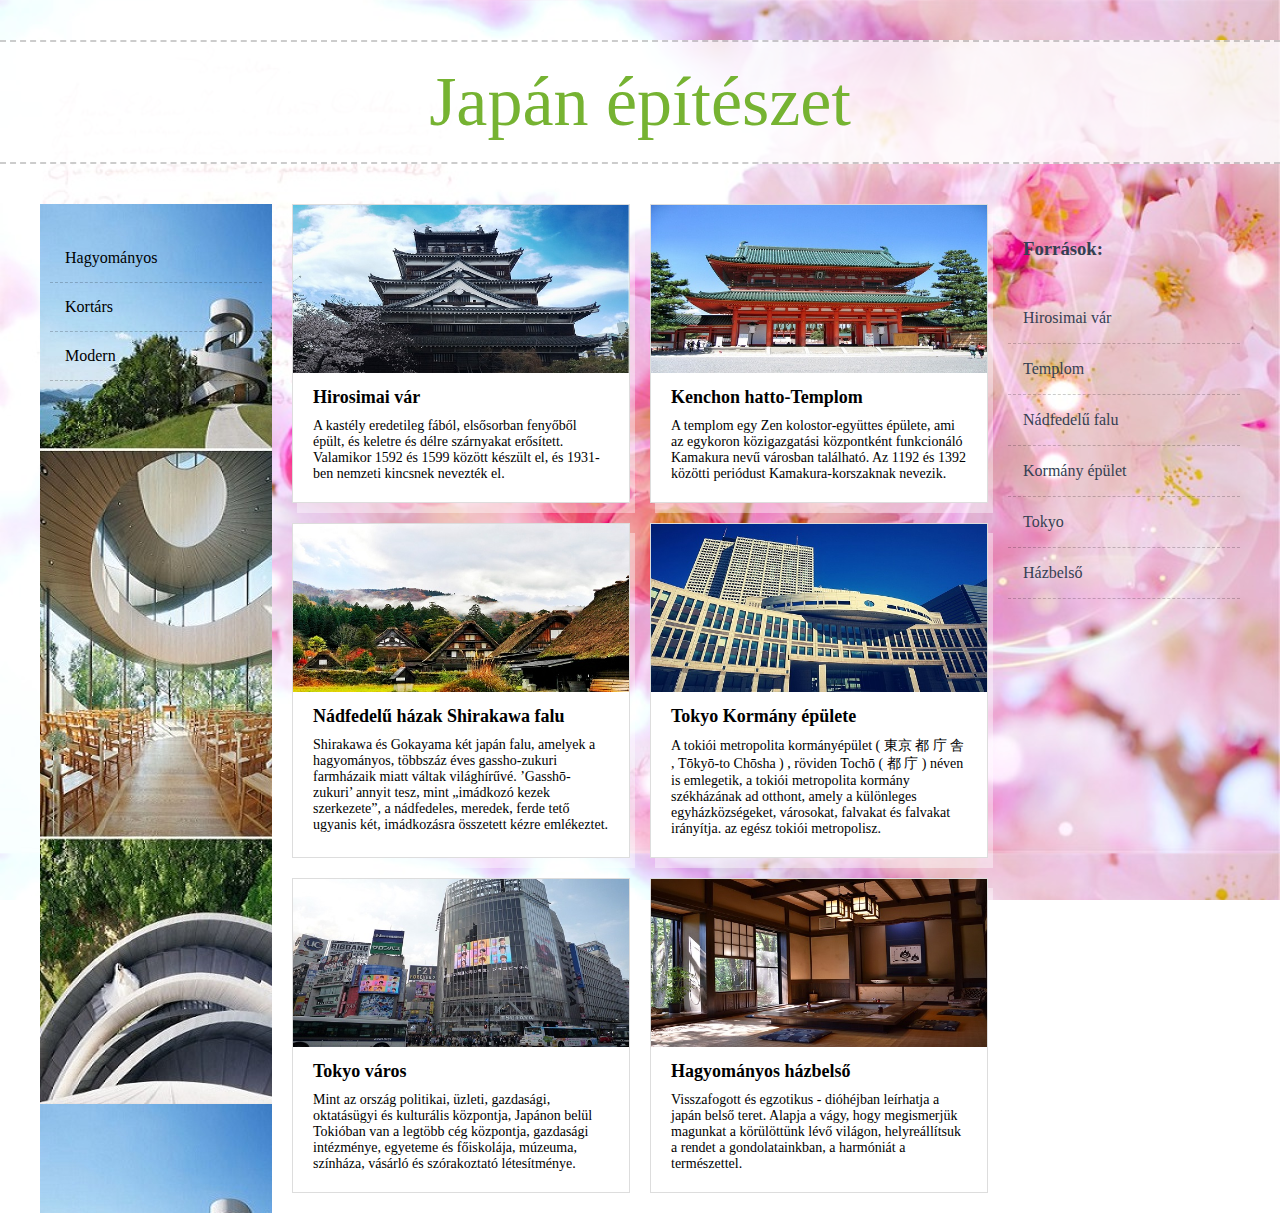
<file: index.html>
<!DOCTYPE html>
<html lang="hu">
<head>
    <meta charset="UTF-8">
    <meta http-equiv="X-UA-Compatible" content="IE=edge">
    <meta name="viewport" content="width=device-width, initial-scale=1.0">
    <link rel="stylesheet"  type="text/css" href="css/japan.css">
    <title>Japán építészet</title>
</head>
<body>
    <h1>Japán építészet</h1>
    <div class="wrapper">
        <div class="content">
            <nav>
                <ul>
                    <li><a href="https://sziporka81.github.io/lecke/hagyom%C3%A1nyos.html" target="_blank">Hagyományos</a></li>
                    <li><a href="https://sziporka81.github.io/lecke/kort%C3%A1rs.html" target="_blank">Kortárs</a></li>
                    <li><a href="https://sziporka81.github.io/lecke/modern.html" target="_blank">Modern</a></li>
                </ul>
            </nav>
            <main>
                <div class="epulet">
                    <div class="epulet-box">
                        <img src="képek/hirosimai vár.jpg" alt="Hirosimai vár" title="Hirosimai vár">
                        <h2>Hirosimai vár</h2>
                        <p>A kastély eredetileg fából, elsősorban fenyőből épült, és keletre és délre szárnyakat erősített.
                         Valamikor 1592 és 1599 között készült el, és 1931-ben nemzeti kincsnek nevezték el.
                         </p>
                    </div>
                    <div class="epulet-box">
                        <img src="képek/templom.jpg" alt="Templom" title="Templom">
                        <h2>Kenchon hatto-Templom</h2>
                        <p>A templom egy Zen kolostor-együttes épülete, ami az egykoron közigazgatási központként funkcionáló 
                         Kamakura nevű városban található. Az 1192 és 1392 közötti periódust Kamakura-korszaknak nevezik.
                         </p>
                    </div>
                    <div class="epulet-box">
                        <img src="képek/nádfedelű.jpg" alt="Nádfedelű házak" title="Nádfedelű házak">
                        <h2>Nádfedelű házak Shirakawa falu</h2>
                        <p>Shirakawa és Gokayama két japán falu, amelyek a hagyományos, többszáz éves gassho-zukuri farmházaik
                         miatt váltak világhírűvé. ’Gasshō-zukuri’ annyit tesz, mint „imádkozó kezek szerkezete”, a nádfedeles,
                         meredek, ferde tető ugyanis két, imádkozásra összetett kézre emlékeztet.</p>
                    </div>
                    <div class="epulet-box">
                        <img src="képek/tokyo kormány épület.jpg" alt="Kormány épüéet" title="Kormány épület">
                        <h2>Tokyo Kormány épülete</h2>
                        <p>A tokiói metropolita kormányépület ( 東京 都 庁 舎 , Tōkyō-to Chōsha ) , röviden Tochō ( 都 庁 ) néven 
                         is emlegetik, a tokiói metropolita kormány székházának ad otthont, amely a különleges egyházközségeket,
                         városokat, falvakat és falvakat irányítja. az egész tokiói metropolisz.</p>
                    </div>
                    <div class="epulet-box">
                        <img src="képek/város tokyo.jpg" alt="Tokyo" title="Tokyo">
                        <h2>Tokyo város</h2>
                        <p>Mint az ország politikai, üzleti, gazdasági, oktatásügyi és kulturális központja, Japánon belül Tokióban 
                         van a legtöbb cég központja, gazdasági intézménye, egyeteme és főiskolája, múzeuma, színháza, vásárló és
                         szórakoztató létesítménye. </p>
                    </div>
                    <div class="epulet-box">
                        <img src="képek/házbelső.jpg" alt="házbelső" title="házbelső">
                        <h2>Hagyományos házbelső</h2>
                        <p>Visszafogott és egzotikus - dióhéjban leírhatja a japán belső teret. Alapja a vágy, hogy megismerjük
                         magunkat a körülöttünk lévő világon, helyreállítsuk a rendet a gondolatainkban, a harmóniát a természettel.
                        </p>
                    </div>
                </div>
            </main>
            <aside>
                <ul> <h3>Források:</h3>
                    <li><a href="https://hu.qaz.wiki/wiki/Hiroshima_Castle#Structure " target="_blank">Hirosimai vár</a></li>
                    <li><a href="http://arch.et.bme.hu/arch_old/korabbi_folyam/26/26boda.html" target="_blank">Templom</a></li>
                    <li><a href="https://senior.hu/a-japan-tradicionalis-nadfedeles-hazak-meg-a-legkemenyebb-havazasnak-is-ellenallnak/" target="_blank">Nádfedelű falu</a></li>
                    <li><a href="https://hu.qaz.wiki/wiki/Tokyo_Metropolitan_Government_Building" target="_blank">Kormány épület</a></li>
                    <li><a href="https://hu.wikipedia.org/wiki/Toki%C3%B3" target="_blank">Tokyo</a></li>
                    <li><a href="https://hun.thehouseofchronic.com/4132268-japanese-interior-traditions-and-style-features" target="_blank">Házbelső</a></li>
                </ul>
            </aside>
            
        </div>
    </div>
    
</body>
</html>
</file>
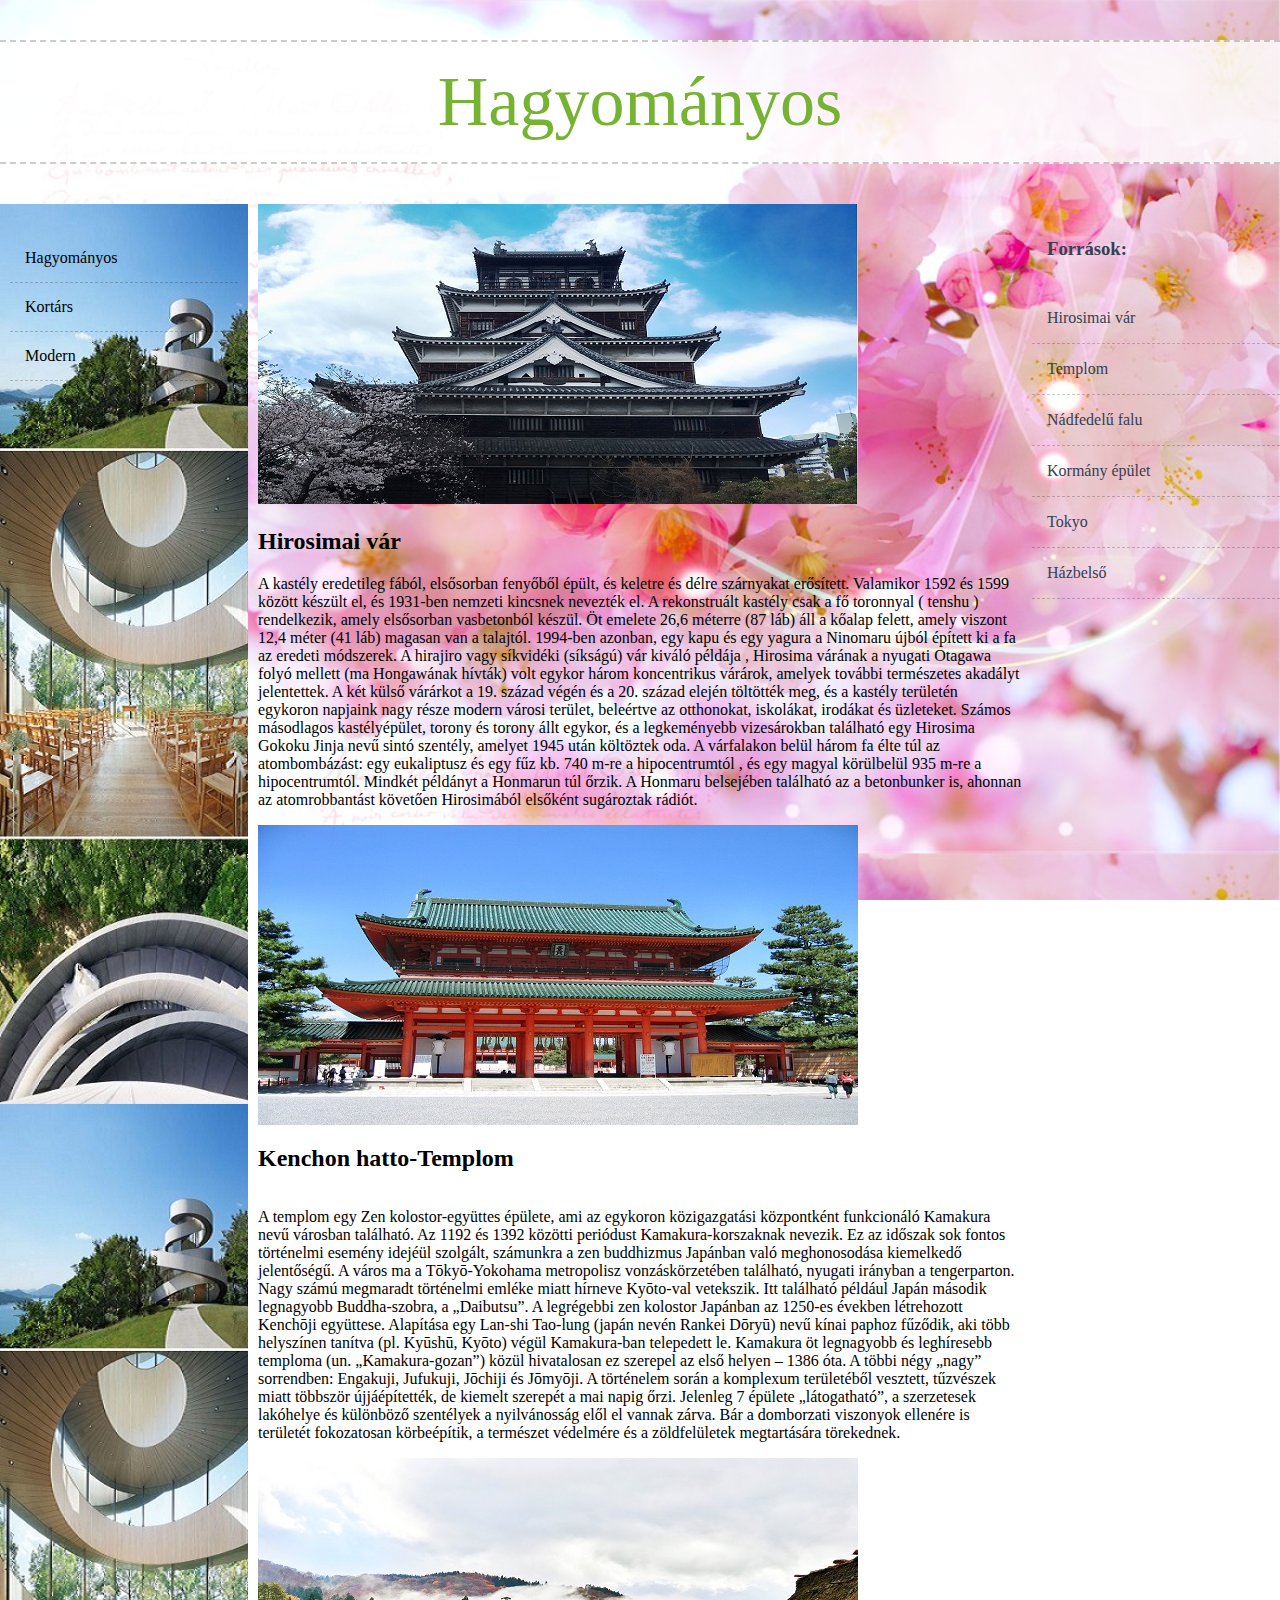
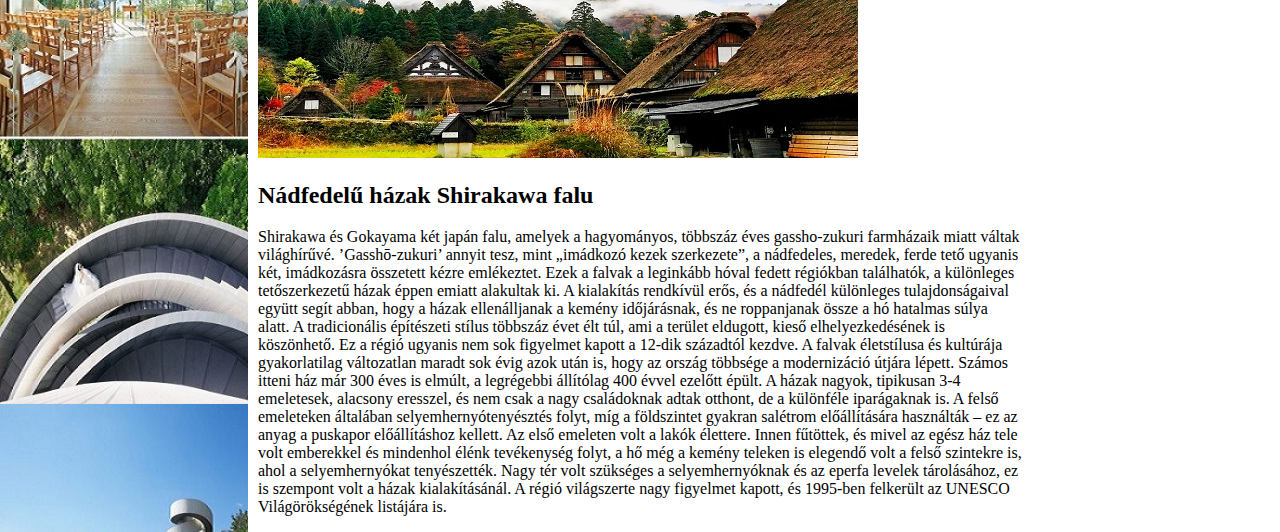
<file: hagyományos.html>
<!DOCTYPE html>
<html lang="hu">
<head>
    <meta charset="UTF-8">
    <meta http-equiv="X-UA-Compatible" content="IE=edge">
    <meta name="viewport" content="width=device-width, initial-scale=1.0">
    <link rel="stylesheet"  type="text/css" href="css/japan.css">
    <title>Hagyományos</title>
</head>
<body>
    <h1>Hagyományos</h1>
    <div class="content">
        <nav>
            <ul>
                <li><a href="https://sziporka81.github.io/lecke/hagyom%C3%A1nyos.html" target="_blank">Hagyományos</a></li>
                <li><a href="https://sziporka81.github.io/lecke/kort%C3%A1rs.html" target="_blank">Kortárs</a></li>
                <li><a href="https://sziporka81.github.io/lecke/modern.html" target="_blank">Modern</a></li>
            </ul>
        </nav>
        <main>
        <div class="epulet">
            <div class="hagyomanyos">
                <img src="képek/hirosimai vár.jpg" alt="Hirosimai vár" title="Hirosimai vár">
                <h2>Hirosimai vár</h2>
                <p>A kastély eredetileg fából, elsősorban fenyőből épült, és keletre és délre szárnyakat erősített. Valamikor 1592 és 1599 között készült el, és 1931-ben nemzeti kincsnek nevezték el. A rekonstruált kastély csak a fő toronnyal ( tenshu ) rendelkezik, amely elsősorban vasbetonból készül. Öt emelete 26,6 méterre (87 láb) áll a kőalap felett, amely viszont 12,4 méter (41 láb) magasan van a talajtól. 1994-ben azonban, egy kapu és egy yagura a Ninomaru újból épített ki a fa az eredeti módszerek. A hirajiro vagy síkvidéki (síkságú) vár kiváló példája , Hirosima várának a nyugati Otagawa folyó mellett (ma Hongawának hívták) volt egykor három koncentrikus várárok, amelyek további természetes akadályt jelentettek. A két külső várárkot a 19. század végén és a 20. század elején töltötték meg, és a kastély területén egykoron napjaink nagy része modern városi terület, beleértve az otthonokat, iskolákat, irodákat és üzleteket. Számos másodlagos kastélyépület, torony és torony állt egykor, és a legkeményebb vizesárokban található egy Hirosima Gokoku Jinja nevű sintó szentély, amelyet 1945 után költöztek oda. A várfalakon belül három fa élte túl az atombombázást: egy eukaliptusz és egy fűz kb. 740 m-re a hipocentrumtól , és egy magyal körülbelül 935 m-re a hipocentrumtól. Mindkét példányt a Honmarun túl őrzik. A Honmaru belsejében található az a betonbunker is, ahonnan az atomrobbantást követően Hirosimából elsőként sugároztak rádiót.</p>
        </div>
        </div>
        <div class="epulet">
            <div class="hagyomanyos"></div>
            <img src="képek/templom.jpg" alt="Templom" title="Templom">
            <h2>Kenchon hatto-Templom</h2>
            <p>A templom egy Zen kolostor-együttes épülete, ami az egykoron közigazgatási központként funkcionáló Kamakura nevű városban található. Az 1192 és 1392 közötti periódust Kamakura-korszaknak nevezik. Ez az időszak sok fontos történelmi esemény idejéül szolgált, számunkra a zen buddhizmus Japánban való meghonosodása kiemelkedő jelentőségű. A város ma a Tōkyō-Yokohama metropolisz vonzáskörzetében található, nyugati irányban a tengerparton. Nagy számú megmaradt történelmi emléke miatt hírneve Kyōto-val vetekszik. Itt található például Japán második legnagyobb Buddha-szobra, a „Daibutsu”.
                A legrégebbi zen kolostor Japánban az 1250-es években létrehozott Kenchōji együttese. Alapítása egy Lan-shi Tao-lung (japán nevén Rankei Dōryū) nevű kínai paphoz fűződik, aki több helyszínen tanítva (pl. Kyūshū, Kyōto) végül Kamakura-ban telepedett le. Kamakura öt legnagyobb és leghíresebb temploma (un. „Kamakura-gozan”) közül hivatalosan ez szerepel az első helyen – 1386 óta. A többi négy „nagy” sorrendben: Engakuji, Jufukuji, Jōchiji és Jōmyōji.
                A történelem során a komplexum területéből vesztett, tűzvészek miatt többször újjáépítették, de kiemelt szerepét a mai napig őrzi. Jelenleg 7 épülete „látogatható”, a szerzetesek lakóhelye és különböző szentélyek a nyilvánosság elől el vannak zárva. Bár a domborzati viszonyok ellenére is területét fokozatosan körbeépítik, a természet védelmére és a zöldfelületek megtartására törekednek.</p>
        </div>
        <div class="epulet">
            <div class="hagyomanyos">
            <img src="képek/nádfedelű.jpg" alt="Nádfedelű házak" title="Nádfedelű házak">
            <h2>Nádfedelű házak Shirakawa falu</h2>
            <p>Shirakawa és Gokayama két japán falu, amelyek a hagyományos, többszáz éves gassho-zukuri farmházaik miatt váltak világhírűvé. ’Gasshō-zukuri’ annyit tesz, mint „imádkozó kezek szerkezete”, a nádfedeles, meredek, ferde tető ugyanis két, imádkozásra összetett kézre emlékeztet. Ezek a falvak a leginkább hóval fedett régiókban találhatók, a különleges tetőszerkezetű házak éppen emiatt alakultak ki. A kialakítás rendkívül erős, és a nádfedél különleges tulajdonságaival együtt segít abban, hogy a házak ellenálljanak a kemény időjárásnak, és ne roppanjanak össze a hó hatalmas súlya alatt. A tradicionális építészeti stílus többszáz évet élt túl, ami a terület eldugott, kieső elhelyezkedésének is köszönhető. Ez a régió ugyanis nem sok figyelmet kapott a 12-dik századtól kezdve. A falvak életstílusa és kultúrája gyakorlatilag változatlan maradt sok évig azok után is, hogy az ország többsége a modernizáció útjára lépett. Számos itteni ház már 300 éves is elmúlt, a legrégebbi állítólag 400 évvel ezelőtt épült. A házak nagyok, tipikusan 3-4 emeletesek, alacsony eresszel, és nem csak a nagy családoknak adtak otthont, de a különféle iparágaknak is. A felső emeleteken általában selyemhernyótenyésztés folyt, míg a földszintet gyakran salétrom előállítására használták – ez az anyag a puskapor előállításhoz kellett. Az első emeleten volt a lakók élettere. Innen fűtöttek, és mivel az egész ház tele volt emberekkel és mindenhol élénk tevékenység folyt, a hő még a kemény teleken is elegendő volt a felső szintekre is, ahol a selyemhernyókat tenyészették. Nagy tér volt szükséges a selyemhernyóknak és az eperfa levelek tárolásához, ez is szempont volt a házak kialakításánál. A régió világszerte nagy figyelmet kapott, és 1995-ben felkerült az UNESCO Világörökségének listájára is.</p>
        </div>
        </div>
    </main>
        <aside>
            <ul> <h3>Források:</h3>
                <li><a href="https://hu.qaz.wiki/wiki/Hiroshima_Castle#Structure " target="_blank">Hirosimai vár</a></li>
                <li><a href="http://arch.et.bme.hu/arch_old/korabbi_folyam/26/26boda.html" target="_blank">Templom</a></li>
                <li><a href="https://senior.hu/a-japan-tradicionalis-nadfedeles-hazak-meg-a-legkemenyebb-havazasnak-is-ellenallnak/" target="_blank">Nádfedelű falu</a></li>
                <li><a href="https://hu.qaz.wiki/wiki/Tokyo_Metropolitan_Government_Building" target="_blank">Kormány épület</a></li>
                <li><a href="https://hu.wikipedia.org/wiki/Toki%C3%B3" target="_blank">Tokyo</a></li>
                <li><a href="https://hun.thehouseofchronic.com/4132268-japanese-interior-traditions-and-style-features" target="_blank">Házbelső</a></li>
            </ul>
        </aside>
</body>
</html>
</file>
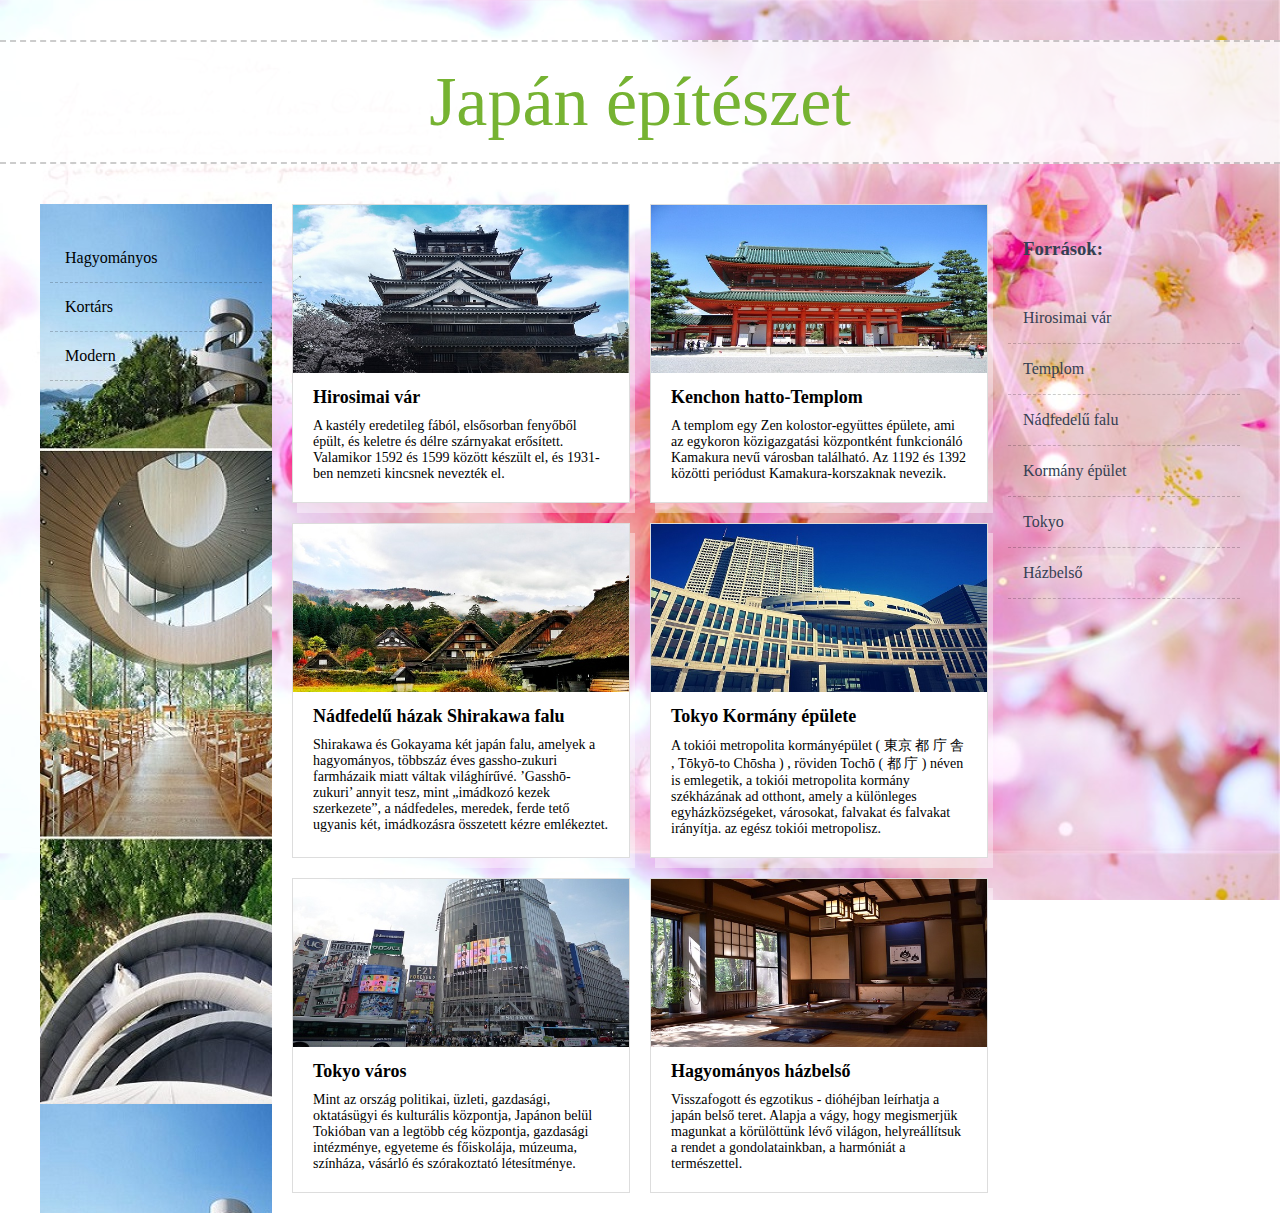
<file: japan.html>
<!DOCTYPE html>
<html lang="hu">
<head>
    <meta charset="UTF-8">
    <meta http-equiv="X-UA-Compatible" content="IE=edge">
    <meta name="viewport" content="width=device-width, initial-scale=1.0">
    <link rel="stylesheet"  type="text/css" href="css/japan.css">
    <title>Japán építészet</title>
</head>
<body>
    <h1>Japán építészet</h1>
    <div class="wrapper">
        <div class="content">
            <nav>
                <ul>
                    <li><a href="file:///C:/Users/Eszter/github/jap%C3%A1n/lecke/hagyom%C3%A1nyos.html" target="_blank">Hagyományos</a></li>
                    <li><a href="file:///C:/Users/Eszter/github/jap%C3%A1n/lecke/kort%C3%A1rs.html" target="_blank">Kortárs</a></li>
                    <li><a href="file:///C:/Users/Eszter/github/jap%C3%A1n/lecke/modern.html" target="_blank">Modern</a></li>
                </ul>
            </nav>
            <main>
                <div class="epulet">
                    <div class="epulet-box">
                        <img src="képek/hirosimai vár.jpg" alt="Hirosimai vár" title="Hirosimai vár">
                        <h2>Hirosimai vár</h2>
                        <p>A kastély eredetileg fából, elsősorban fenyőből épült, és keletre és délre szárnyakat erősített.
                         Valamikor 1592 és 1599 között készült el, és 1931-ben nemzeti kincsnek nevezték el.
                         </p>
                    </div>
                    <div class="epulet-box">
                        <img src="képek/templom.jpg" alt="Templom" title="Templom">
                        <h2>Kenchon hatto-Templom</h2>
                        <p>A templom egy Zen kolostor-együttes épülete, ami az egykoron közigazgatási központként funkcionáló 
                         Kamakura nevű városban található. Az 1192 és 1392 közötti periódust Kamakura-korszaknak nevezik.
                         </p>
                    </div>
                    <div class="epulet-box">
                        <img src="képek/nádfedelű.jpg" alt="Nádfedelű házak" title="Nádfedelű házak">
                        <h2>Nádfedelű házak Shirakawa falu</h2>
                        <p>Shirakawa és Gokayama két japán falu, amelyek a hagyományos, többszáz éves gassho-zukuri farmházaik
                         miatt váltak világhírűvé. ’Gasshō-zukuri’ annyit tesz, mint „imádkozó kezek szerkezete”, a nádfedeles,
                         meredek, ferde tető ugyanis két, imádkozásra összetett kézre emlékeztet.</p>
                    </div>
                    <div class="epulet-box">
                        <img src="képek/tokyo kormány épület.jpg" alt="Kormány épüéet" title="Kormány épület">
                        <h2>Tokyo Kormány épülete</h2>
                        <p>A tokiói metropolita kormányépület ( 東京 都 庁 舎 , Tōkyō-to Chōsha ) , röviden Tochō ( 都 庁 ) néven 
                         is emlegetik, a tokiói metropolita kormány székházának ad otthont, amely a különleges egyházközségeket,
                         városokat, falvakat és falvakat irányítja. az egész tokiói metropolisz.</p>
                    </div>
                    <div class="epulet-box">
                        <img src="képek/város tokyo.jpg" alt="Tokyo" title="Tokyo">
                        <h2>Tokyo város</h2>
                        <p>Mint az ország politikai, üzleti, gazdasági, oktatásügyi és kulturális központja, Japánon belül Tokióban 
                         van a legtöbb cég központja, gazdasági intézménye, egyeteme és főiskolája, múzeuma, színháza, vásárló és
                         szórakoztató létesítménye. </p>
                    </div>
                    <div class="epulet-box">
                        <img src="képek/házbelső.jpg" alt="házbelső" title="házbelső">
                        <h2>Hagyományos házbelső</h2>
                        <p>Visszafogott és egzotikus - dióhéjban leírhatja a japán belső teret. Alapja a vágy, hogy megismerjük
                         magunkat a körülöttünk lévő világon, helyreállítsuk a rendet a gondolatainkban, a harmóniát a természettel.
                        </p>
                    </div>
                </div>
            </main>
            <aside>
                <ul> <h3>Források:</h3>
                    <li><a href="https://hu.qaz.wiki/wiki/Hiroshima_Castle#Structure " target="_blank">Hirosimai vár</a></li>
                    <li><a href="http://arch.et.bme.hu/arch_old/korabbi_folyam/26/26boda.html" target="_blank">Templom</a></li>
                    <li><a href="https://senior.hu/a-japan-tradicionalis-nadfedeles-hazak-meg-a-legkemenyebb-havazasnak-is-ellenallnak/" target="_blank">Nádfedelű falu</a></li>
                    <li><a href="https://hu.qaz.wiki/wiki/Tokyo_Metropolitan_Government_Building" target="_blank">Kormány épület</a></li>
                    <li><a href="https://hu.wikipedia.org/wiki/Toki%C3%B3" target="_blank">Tokyo</a></li>
                    <li><a href="https://hun.thehouseofchronic.com/4132268-japanese-interior-traditions-and-style-features" target="_blank">Házbelső</a></li>
                </ul>
            </aside>
            
        </div>
    </div>
    
</body>
</html>
</file>
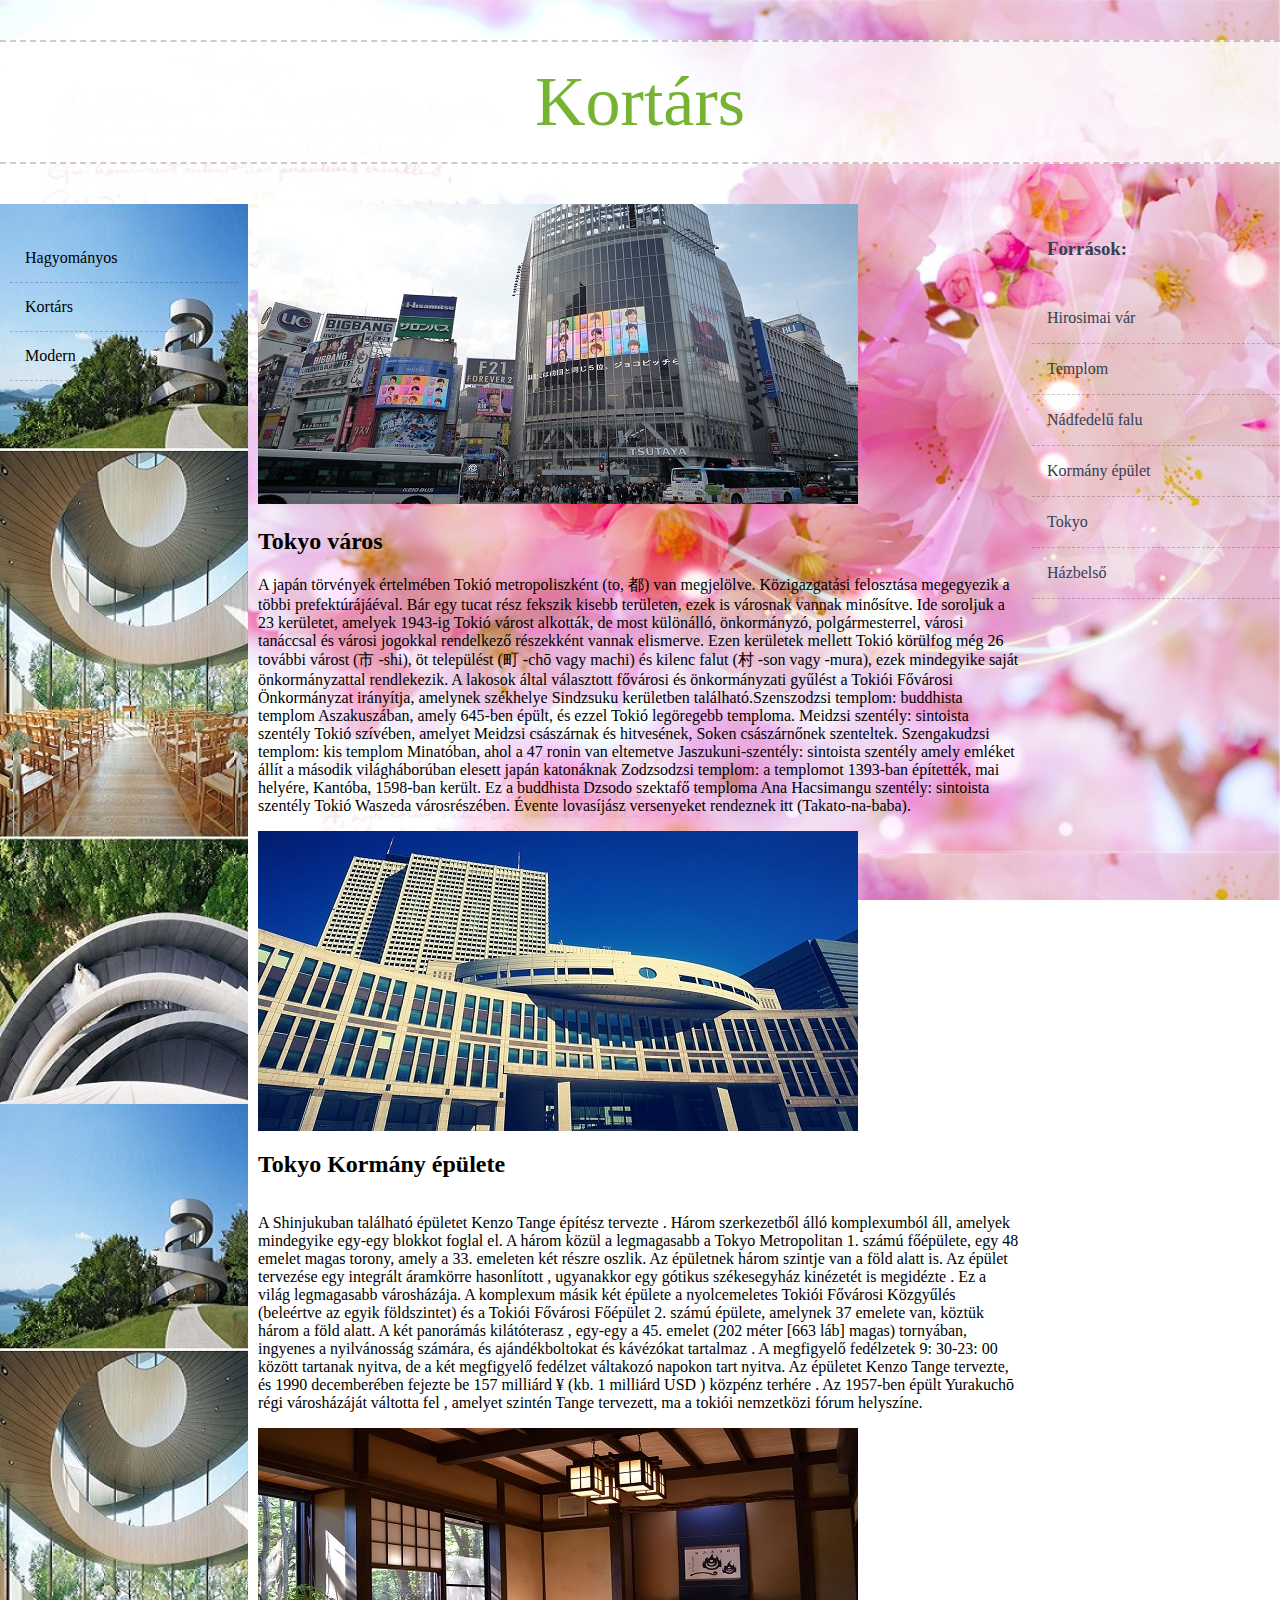
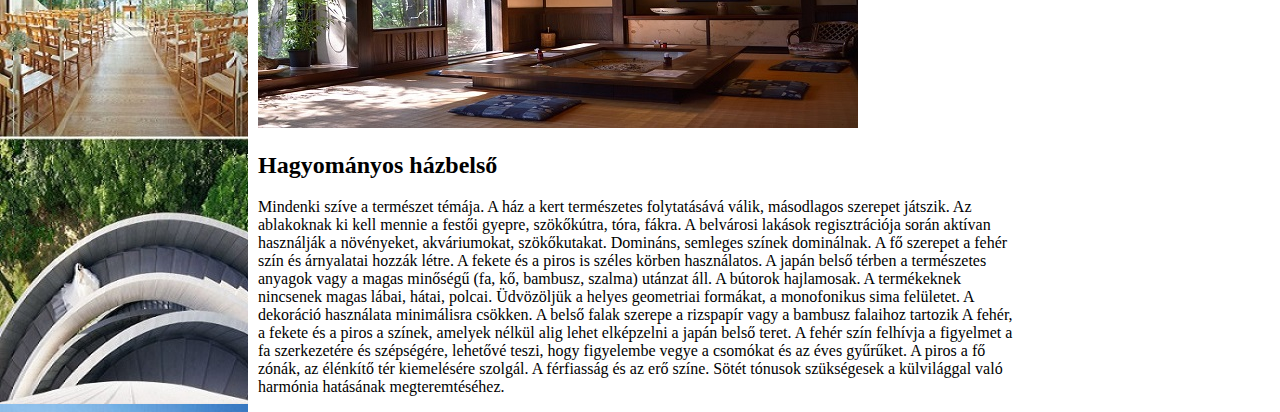
<file: kortárs.html>
<!DOCTYPE html>
<html lang="hu">
<head>
    <meta charset="UTF-8">
    <meta http-equiv="X-UA-Compatible" content="IE=edge">
    <meta name="viewport" content="width=device-width, initial-scale=1.0">
    <link rel="stylesheet"  type="text/css" href="css/japan.css">
    <title>Kortárs</title>
</head>
<body>
    <h1>Kortárs</h1>
    <div class="content">
        <nav>
            <ul>
                <li><a href="https://sziporka81.github.io/lecke/hagyom%C3%A1nyos.html" target="_blank">Hagyományos</a></li>
                <li><a href="https://sziporka81.github.io/lecke/kort%C3%A1rs.html" target="_blank">Kortárs</a></li>
                <li><a href="https://sziporka81.github.io/lecke/modern.html" target="_blank">Modern</a></li>
            </ul>
        </nav>
        <main>
        <div class="epulet">
            <div class="hagyomanyos">
                <img src="képek/város tokyo.jpg" alt="Tokyo" title="Tokyo">
                <h2>Tokyo város</h2>
                <p> A japán törvények értelmében Tokió metropoliszként (to, 都) van megjelölve. Közigazgatási felosztása megegyezik a többi prefektúrájáéval. Bár egy tucat rész fekszik kisebb területen, ezek is városnak vannak minősítve. Ide soroljuk a 23 kerületet, amelyek 1943-ig Tokió várost alkották, de most különálló, önkormányzó, polgármesterrel, városi tanáccsal és városi jogokkal rendelkező részekként vannak elismerve. Ezen kerületek mellett Tokió körülfog még 26 további várost (市 -shi), öt települést (町 -chō vagy machi) és kilenc falut (村 -son vagy -mura), ezek mindegyike saját önkormányzattal rendlekezik. A lakosok által választott fővárosi és önkormányzati gyűlést a Tokiói Fővárosi Önkormányzat irányítja, amelynek székhelye Sindzsuku kerületben található.Szenszodzsi templom: buddhista templom Aszakuszában, amely 645-ben épült, és ezzel Tokió legöregebb temploma.
                    Meidzsi szentély: sintoista szentély Tokió szívében, amelyet Meidzsi császárnak és hitvesének, Soken császárnőnek szenteltek.
                    Szengakudzsi templom: kis templom Minatóban, ahol a 47 ronin van eltemetve
                    Jaszukuni-szentély: sintoista szentély amely emléket állít a második világháborúban elesett japán katonáknak
                    Zodzsodzsi templom: a templomot 1393-ban építették, mai helyére, Kantóba, 1598-ban került. Ez a buddhista Dzsodo szektafő temploma
                    Ana Hacsimangu szentély: sintoista szentély Tokió Waszeda városrészében. Évente lovasíjász versenyeket rendeznek itt (Takato-na-baba).</p>
            </div>
        </div>
        <div class="epulet">
            <div class="hagyomanyos"></div>
            <img src="képek/tokyo kormány épület.jpg" alt="Kormány épüéet" title="Kormány épület">
            <h2>Tokyo Kormány épülete</h2>
            <p>A Shinjukuban található épületet Kenzo Tange építész tervezte . Három szerkezetből álló komplexumból áll, amelyek mindegyike egy-egy blokkot foglal el. A három közül a legmagasabb a Tokyo Metropolitan 1. számú főépülete, egy 48 emelet magas torony, amely a 33. emeleten két részre oszlik. Az épületnek három szintje van a föld alatt is. Az épület tervezése egy integrált áramkörre hasonlított , ugyanakkor egy gótikus székesegyház kinézetét is megidézte . Ez a világ legmagasabb városházája. A komplexum másik két épülete a nyolcemeletes Tokiói Fővárosi Közgyűlés (beleértve az egyik földszintet) és a Tokiói Fővárosi Főépület 2. számú épülete, amelynek 37 emelete van, köztük három a föld alatt. A két panorámás kilátóterasz , egy-egy a 45. emelet (202 méter [663 láb] magas) tornyában, ingyenes a nyilvánosság számára, és ajándékboltokat és kávézókat tartalmaz . A megfigyelő fedélzetek 9: 30-23: 00 között tartanak nyitva, de a két megfigyelő fedélzet váltakozó napokon tart nyitva. Az épületet Kenzo Tange tervezte, és 1990 decemberében fejezte be 157 milliárd ¥ (kb. 1 milliárd USD ) közpénz terhére . Az 1957-ben épült Yurakuchō régi városházáját váltotta fel , amelyet szintén Tange tervezett, ma a tokiói nemzetközi fórum helyszíne.</p>
        </div>
        <div class="epulet">
            <div class="hagyomanyos">
                <img src="képek/házbelső.jpg" alt="házbelső" title="házbelső">
                <h2>Hagyományos házbelső</h2>
                <p>Mindenki szíve a természet témája. A ház a kert természetes folytatásává válik, másodlagos szerepet játszik. Az ablakoknak ki kell mennie a festői gyepre, szökőkútra, tóra, fákra. A belvárosi lakások regisztrációja során aktívan használják a növényeket, akváriumokat, szökőkutakat.
                    Domináns, semleges színek dominálnak. A fő szerepet a fehér szín és árnyalatai hozzák létre. A fekete és a piros is széles körben használatos.
                    A japán belső térben a természetes anyagok vagy a magas minőségű (fa, kő, bambusz, szalma) utánzat áll.
                    A bútorok hajlamosak. A termékeknek nincsenek magas lábai, hátai, polcai. Üdvözöljük a helyes geometriai formákat, a monofonikus sima felületet.
                    A dekoráció használata minimálisra csökken.
                    A belső falak szerepe a rizspapír vagy a bambusz falaihoz tartozik A fehér, a fekete és a piros a színek, amelyek nélkül alig lehet elképzelni a japán belső teret. A fehér szín felhívja a figyelmet a fa szerkezetére és szépségére, lehetővé teszi, hogy figyelembe vegye a csomókat és az éves gyűrűket. A piros a fő zónák, az élénkítő tér kiemelésére szolgál. A férfiasság és az erő színe. Sötét tónusok szükségesek a külvilággal való harmónia hatásának megteremtéséhez.</p>
        </div>
        </div>
    </main>
        <aside>
            <ul> <h3>Források:</h3>
                <li><a href="https://hu.qaz.wiki/wiki/Hiroshima_Castle#Structure " target="_blank">Hirosimai vár</a></li>
                <li><a href="http://arch.et.bme.hu/arch_old/korabbi_folyam/26/26boda.html" target="_blank">Templom</a></li>
                <li><a href="https://senior.hu/a-japan-tradicionalis-nadfedeles-hazak-meg-a-legkemenyebb-havazasnak-is-ellenallnak/" target="_blank">Nádfedelű falu</a></li>
                <li><a href="https://hu.qaz.wiki/wiki/Tokyo_Metropolitan_Government_Building" target="_blank">Kormány épület</a></li>
                <li><a href="https://hu.wikipedia.org/wiki/Toki%C3%B3" target="_blank">Tokyo</a></li>
                <li><a href="https://hun.thehouseofchronic.com/4132268-japanese-interior-traditions-and-style-features" target="_blank">Házbelső</a></li>
            </ul>
        </aside>
    
</body>
</html>
</file>
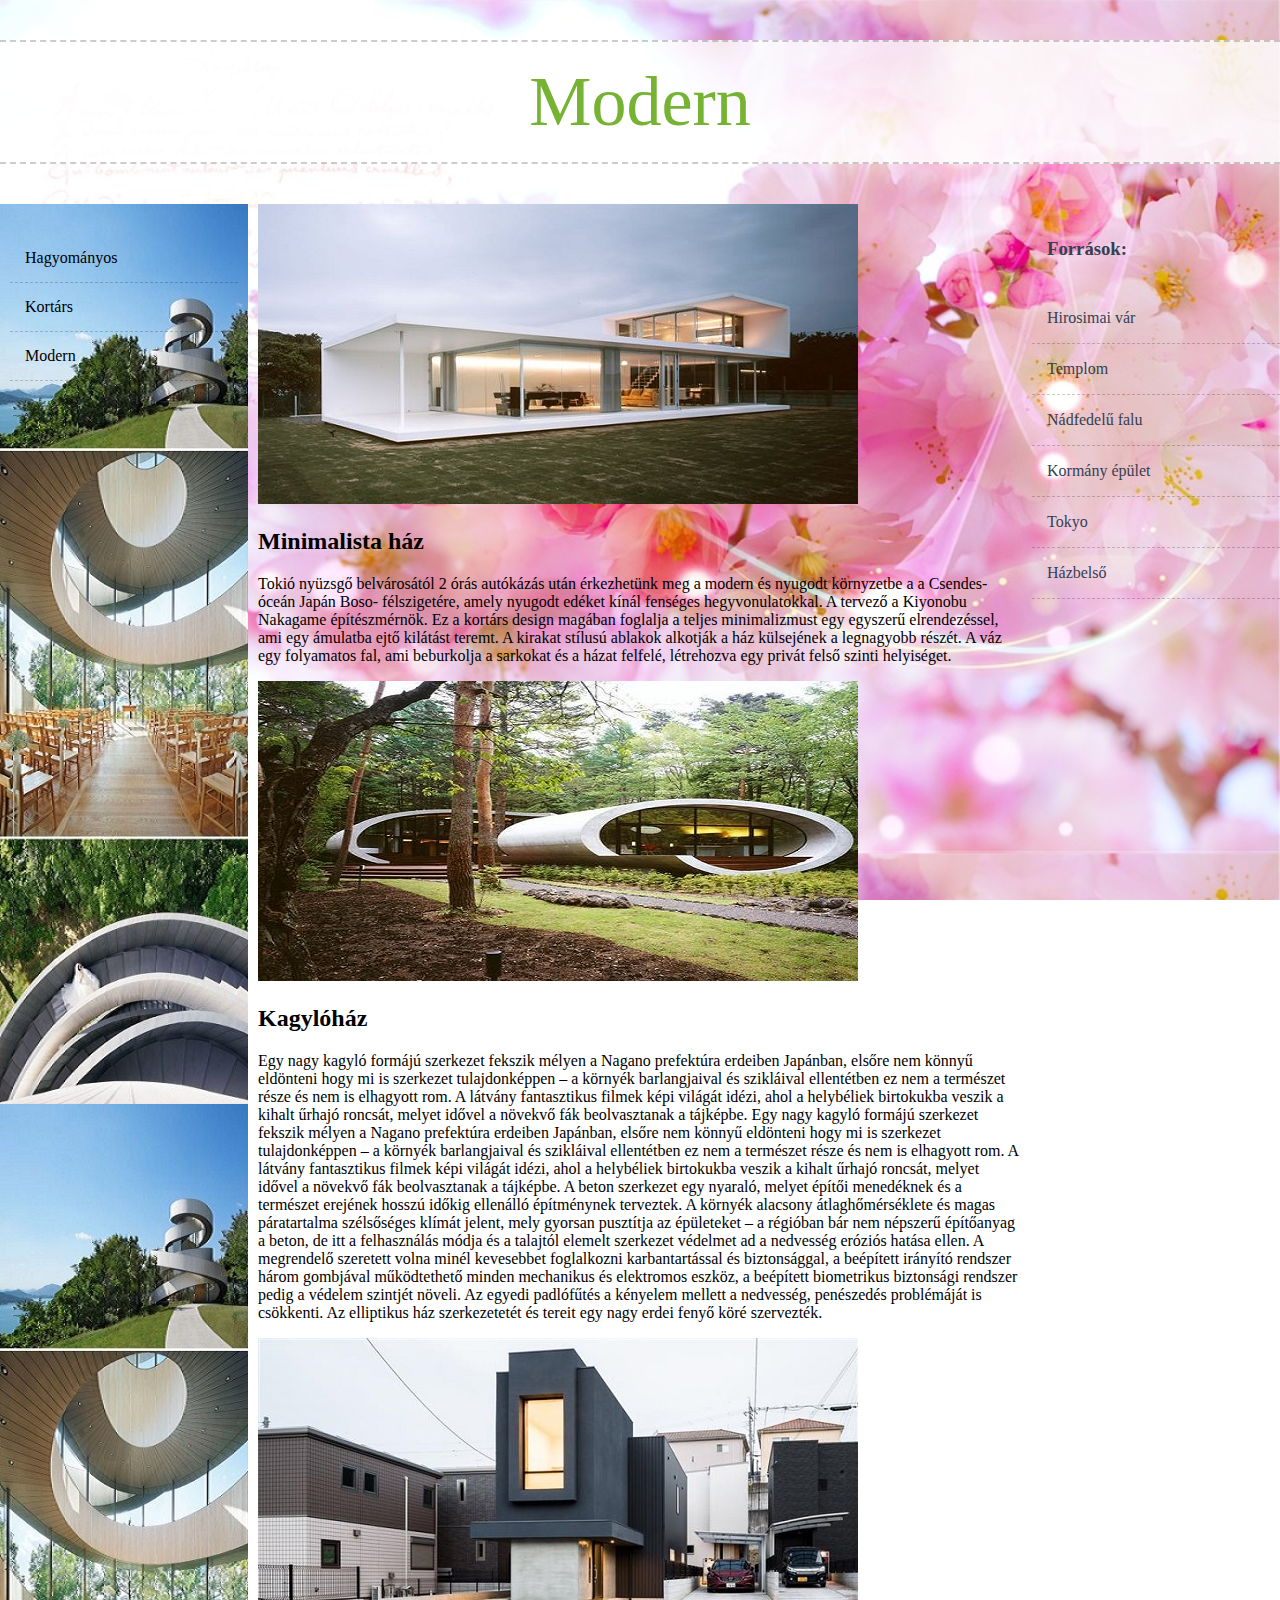
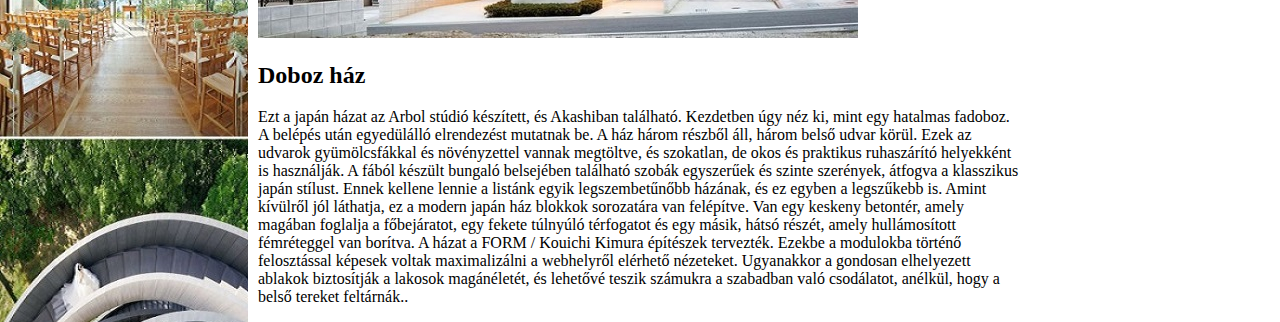
<file: modern.html>
<!DOCTYPE html>
<html lang="hu">
<head>
    <meta charset="UTF-8">
    <meta http-equiv="X-UA-Compatible" content="IE=edge">
    <meta name="viewport" content="width=device-width, initial-scale=1.0">
    <link rel="stylesheet"  type="text/css" href="css/japan.css">
    <title>Modern</title>
</head>
<body>
    <h1>Modern</h1>
    <div class="content">
        <nav>
            <ul>
                <li><a href="https://sziporka81.github.io/lecke/hagyom%C3%A1nyos.html" target="_blank">Hagyományos</a></li>
                <li><a href="https://sziporka81.github.io/lecke/kort%C3%A1rs.html" target="_blank">Kortárs</a></li>
                <li><a href="https://sziporka81.github.io/lecke/modern.html" target="_blank">Modern</a></li>
            </ul>
        </nav>
        <main>
            <div class="epulet">
                <div class="modern">
                    <img src="képek/minimalista.jpg" alt="Minimalista ház" title="Minimalista ház">
                    <h2>Minimalista ház</h2>
                    <p>Tokió nyüzsgő belvárosától 2 órás autókázás után érkezhetünk meg a modern és
                         nyugodt környzetbe a a Csendes- óceán Japán Boso- félszigetére, amely nyugodt
                         edéket kínál fenséges hegyvonulatokkal. A tervező a Kiyonobu Nakagame
                         építészmérnök. Ez a kortárs design magában foglalja a teljes minimalizmust
                         egy egyszerű elrendezéssel, ami egy ámulatba ejtő kilátást teremt. A kirakat
                         stílusú ablakok alkotják a ház külsejének a legnagyobb részét. A váz egy
                         folyamatos fal, ami beburkolja a sarkokat és a házat felfelé, létrehozva egy 
                         privát felső szinti helyiséget. 
                     </p>
                </div>
                <div class="modern">
                    <img src="képek/kagylóház.jpg" alt="Kagylóház" title="Kagylóház">
                    <h2>Kagylóház</h2>
                    <p>Egy nagy kagyló formájú szerkezet fekszik mélyen a Nagano prefektúra erdeiben
                     Japánban, elsőre nem könnyű eldönteni hogy mi is szerkezet tulajdonképpen 
                     – a környék barlangjaival és szikláival ellentétben ez nem a természet része
                     és nem is elhagyott rom. A látvány fantasztikus filmek képi világát idézi, ahol
                     a helybéliek birtokukba veszik a kihalt űrhajó roncsát, melyet idővel a növekvő
                     fák beolvasztanak a tájképbe. Egy nagy kagyló formájú szerkezet fekszik mélyen a 
                     Nagano prefektúra erdeiben Japánban, elsőre nem könnyű eldönteni hogy mi is szerkezet
                      tulajdonképpen – a környék barlangjaival és szikláival ellentétben ez nem a természet 
                      része és nem is elhagyott rom. A látvány fantasztikus filmek képi világát idézi,
                     ahol a helybéliek birtokukba veszik a kihalt űrhajó roncsát, melyet idővel a
                     növekvő fák beolvasztanak a tájképbe.
                     A beton szerkezet egy nyaraló, melyet építői menedéknek és a természet erejének
                     hosszú időkig ellenálló építménynek terveztek. A környék alacsony átlaghőmérséklete
                     és magas páratartalma szélsőséges klímát jelent, mely gyorsan pusztítja az épületeket
                     – a régióban bár nem népszerű építőanyag a beton, de itt a felhasználás módja és a talajtól
                     elemelt szerkezet védelmet ad a nedvesség eróziós hatása ellen. A megrendelő szeretett volna 
                     minél kevesebbet foglalkozni karbantartással és biztonsággal, a beépített irányító rendszer 
                     három gombjával működtethető minden mechanikus és elektromos eszköz, a beépített biometrikus 
                     biztonsági rendszer pedig a védelem szintjét növeli. Az egyedi padlófűtés a kényelem mellett 
                     a nedvesség, penészedés problémáját is csökkenti. Az elliptikus ház szerkezetetét és tereit 
                     egy nagy erdei fenyő köré szervezték.
                     </p>
                </div>
                <div class="modern">
                    <img src="képek/dobozos.jpg" alt="Doboz ház" title="Doboz ház">
                    <h2>Doboz ház</h2>
                    <p>Ezt a japán házat az Arbol stúdió készített, és Akashiban található. Kezdetben úgy néz ki, 
                        mint egy hatalmas fadoboz. A belépés után egyedülálló elrendezést mutatnak be. A ház három
                         részből áll, három belső udvar körül. Ezek az udvarok gyümölcsfákkal és növényzettel vannak 
                         megtöltve, és szokatlan, de okos és praktikus ruhaszárító helyekként is használják. A fából 
                         készült bungaló belsejében található szobák egyszerűek és szinte szerények, átfogva a klasszikus 
                         japán stílust. Ennek kellene lennie a listánk egyik legszembetűnőbb házának, és ez egyben a 
                         legszűkebb is. Amint kívülről jól láthatja, ez a modern japán ház blokkok sorozatára van felépítve. 
                         Van egy keskeny betontér, amely magában foglalja a főbejáratot, egy fekete túlnyúló térfogatot
                         és egy másik, hátsó részét, amely hullámosított fémréteggel van borítva. A házat a 
                         FORM / Kouichi Kimura építészek tervezték. Ezekbe a modulokba történő felosztással képesek
                         voltak maximalizálni a webhelyről elérhető nézeteket. Ugyanakkor a gondosan elhelyezett 
                         ablakok biztosítják a lakosok magánéletét, és lehetővé teszik számukra a szabadban való 
                         csodálatot, anélkül, hogy a belső tereket feltárnák..</p>
                </div>
            </div>
        </main>
        <aside>
            <ul> <h3>Források:</h3>
                 <li><a href="https://hu.qaz.wiki/wiki/Hiroshima_Castle#Structure " target="_blank">Hirosimai vár</a></li>
                 <li><a href="http://arch.et.bme.hu/arch_old/korabbi_folyam/26/26boda.html" target="_blank">Templom</a></li>
                 <li><a href="https://senior.hu/a-japan-tradicionalis-nadfedeles-hazak-meg-a-legkemenyebb-havazasnak-is-ellenallnak/" target="_blank">Nádfedelű falu</a></li>
                 <li><a href="https://hu.qaz.wiki/wiki/Tokyo_Metropolitan_Government_Building" target="_blank">Kormány épület</a></li>
                 <li><a href="https://hu.wikipedia.org/wiki/Toki%C3%B3" target="_blank">Tokyo</a></li>
                 <li><a href="https://hun.thehouseofchronic.com/4132268-japanese-interior-traditions-and-style-features" target="_blank">Házbelső</a></li>
            </ul>
         </aside>
    
</body>
</html>
</file>
<file: css/japan.css>
*{
    box-sizing: border-box;
}
body{
    margin: 0;
    font-family: Georgia;
    background-image: url('../képek/cseresznyefa.jpg');
    background-size: 100%;
    background-attachment: fixed;
}
img{
    max-width: 100%;
}
h1{
    text-align: center;
    font-size: 70px;
    border-top: 2px dashed rgba(0,0,0,.2);
    border-bottom: 2px dashed rgba(0,0,0,.2);
    padding: 20px 0;
    margin: 40px 0;
    background-color: rgba(255, 255, 255, .8);
    color: #76b332;
    font-weight: 400;
}
.wrapper{
    max-width: 1200px;
    margin: 0 auto;
}
.content{
    display: flex;
    flex-flow: row nowrap;
    justify-content: space-between;
}
nav{
    background-image: url('../képek/vidéki\ templom.jpg');
    flex-basis: 20vw;
}
nav ul{
    margin: 0;
    list-style: none;
    padding: 30px 10px 10px 10px;
}
nav li{
    border-bottom: 1px dashed rgba(0,0,0,.2);
}
nav a{
    text-decoration: none;
    color: black;
    padding: 15px;
    display: block;
}
nav a:hover{
    background: rgba(255,255,255,.4);
}
main{
    flex-basis: 60vw;
    margin: 0 20px;
}
aside{
    flex-basis: 20vw;
}
aside ul{
    list-style: none;
    margin: 0;
    padding: 0;
}
aside li{
    padding: 15px 15px;
    border-bottom: 1px dashed rgba(0,0,0,.2);
}
aside a{
    display: block;
    color:#354052;
    text-decoration: none;
    line-height: 20px;
}
aside a:hover{
    text-decoration: underline;
}
h3{
    color:#354052; 
    padding: 15px 15px;
}
.epulet{
    display: flex;
    flex-wrap: wrap;
    margin: 0 -10px;
}
.epulet-box{
    flex: 1;
    min-width: 250px;
    background: white;
    border: 1px solid #ddd;
    box-shadow: 5px 10px rgba(255,255,255,.4) ;
    padding: 0 0 10px 0;
    margin: 0 10px 20px 10px;
}
.epulet-box h2{
    font-size: 18px;
    padding: 10px 20px 0 20px;
    margin: 0;
}
.epulet-box p{
    margin: 0;
    padding: 10px 20px;
    font-size: 14px;
}
</file>
